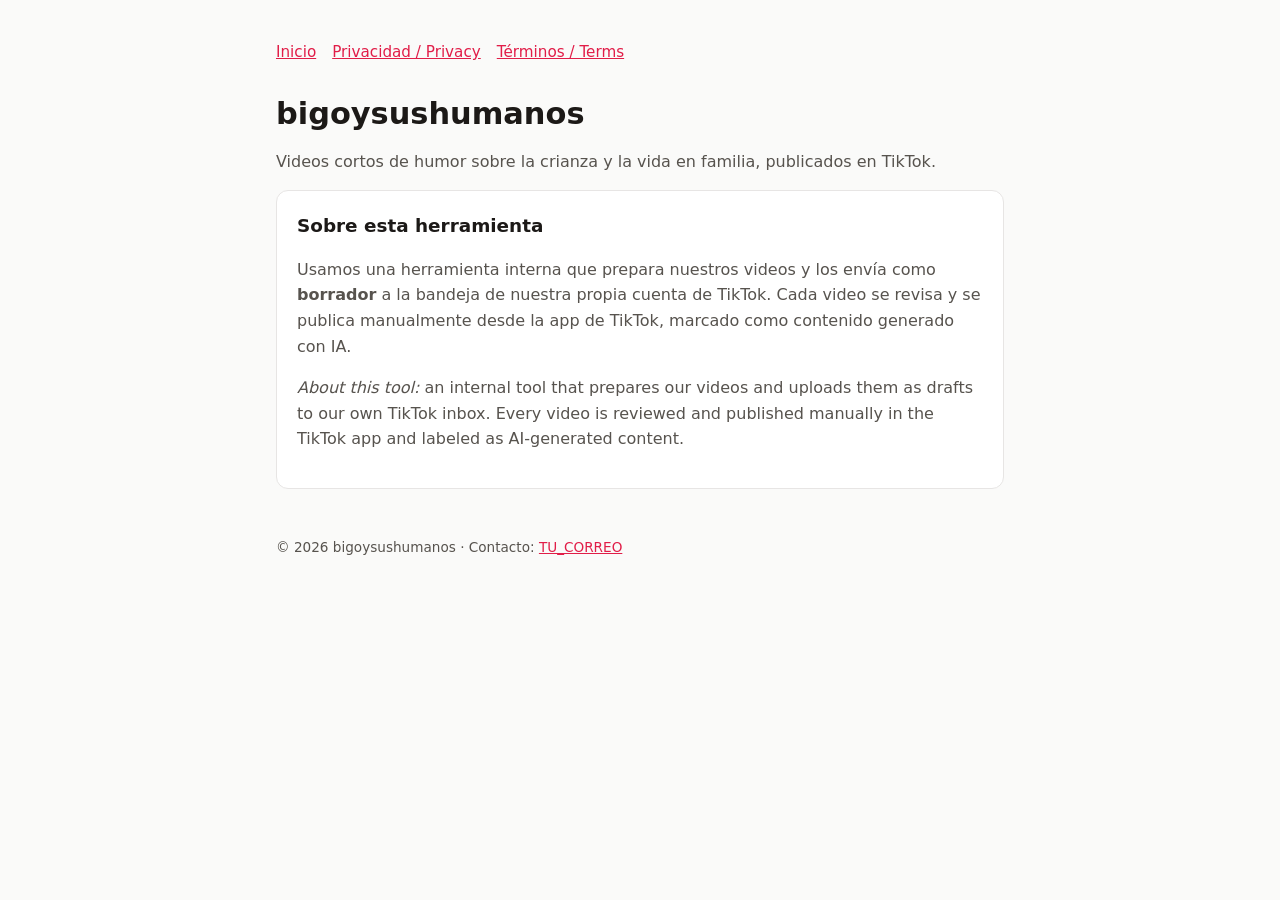
<file: index.html>
<!doctype html><html lang="es"><head><meta charset="utf-8"><meta name="viewport" content="width=device-width,initial-scale=1">
<title>bigoysushumanos</title><meta name="description" content="Videos cortos de humor sobre la vida en familia."><link rel="stylesheet" href="/estilo.css"></head>
<body><main><nav><a href="/">Inicio</a><a href="/privacy.html">Privacidad / Privacy</a><a href="/terms.html">Términos / Terms</a></nav>
<h1>bigoysushumanos</h1>
<p>Videos cortos de humor sobre la crianza y la vida en familia, publicados en TikTok.</p>
<div class="card"><h2 style="margin-top:0">Sobre esta herramienta</h2>
<p>Usamos una herramienta interna que prepara nuestros videos y los envía como <strong>borrador</strong> a la bandeja de nuestra propia cuenta de TikTok. Cada video se revisa y se publica manualmente desde la app de TikTok, marcado como contenido generado con IA.</p>
<p lang="en"><em>About this tool:</em> an internal tool that prepares our videos and uploads them as drafts to our own TikTok inbox. Every video is reviewed and published manually in the TikTok app and labeled as AI-generated content.</p></div>
<footer>© 2026 bigoysushumanos · Contacto: <a href="mailto:bigoysushumanos@gmail.com">TU_CORREO</a></footer></main></body></html>
</file>
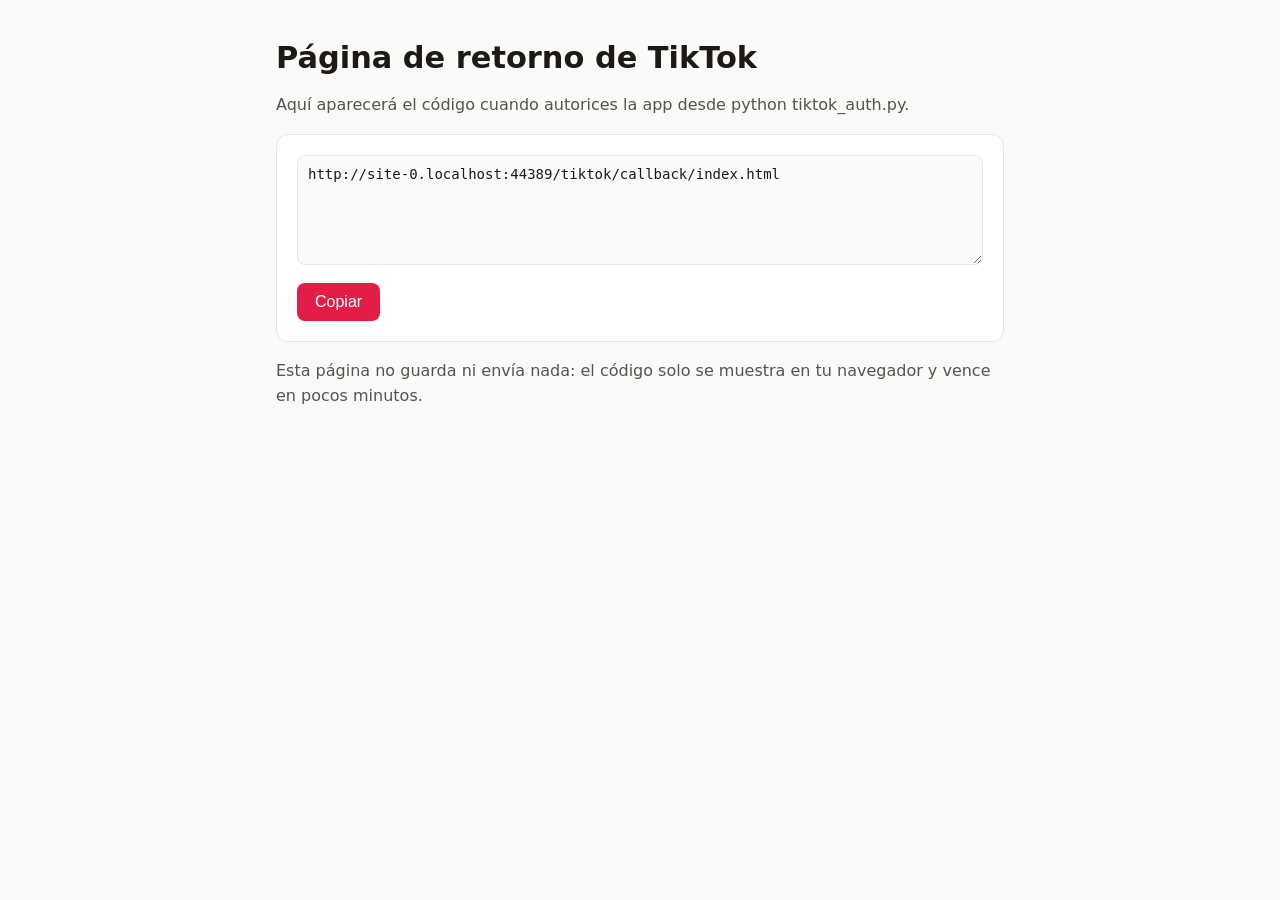
<file: tiktok/callback/index.html>
<!doctype html><html lang="es"><head><meta charset="utf-8"><meta name="viewport" content="width=device-width,initial-scale=1">
<title>Autorización de TikTok</title><meta name="robots" content="noindex"><link rel="stylesheet" href="/estilo.css"></head>
<body><main>
<h1 id="t">Autorización recibida</h1>
<p id="m">Copia la dirección completa y pégala en la terminal donde corre <code>python tiktok_auth.py</code>.</p>
<div class="card"><textarea id="u" readonly></textarea><button id="b">Copiar</button></div>
<p>Esta página no guarda ni envía nada: el código solo se muestra en tu navegador y vence en pocos minutos.</p>
<script>
const u=document.getElementById('u'),p=new URLSearchParams(location.search);
u.value=location.href;
if(p.get('error')){document.getElementById('t').textContent='TikTok devolvió un error';
 document.getElementById('m').textContent=(p.get('error_description')||p.get('error'))+' — vuelve a correr python tiktok_auth.py.';}
else if(!p.get('code')){document.getElementById('t').textContent='Página de retorno de TikTok';
 document.getElementById('m').textContent='Aquí aparecerá el código cuando autorices la app desde python tiktok_auth.py.';}
document.getElementById('b').onclick=async()=>{try{await navigator.clipboard.writeText(u.value)}catch(e){u.select();document.execCommand('copy')}
 document.getElementById('b').textContent='¡Copiado!';};
</script></main></body></html>
</file>
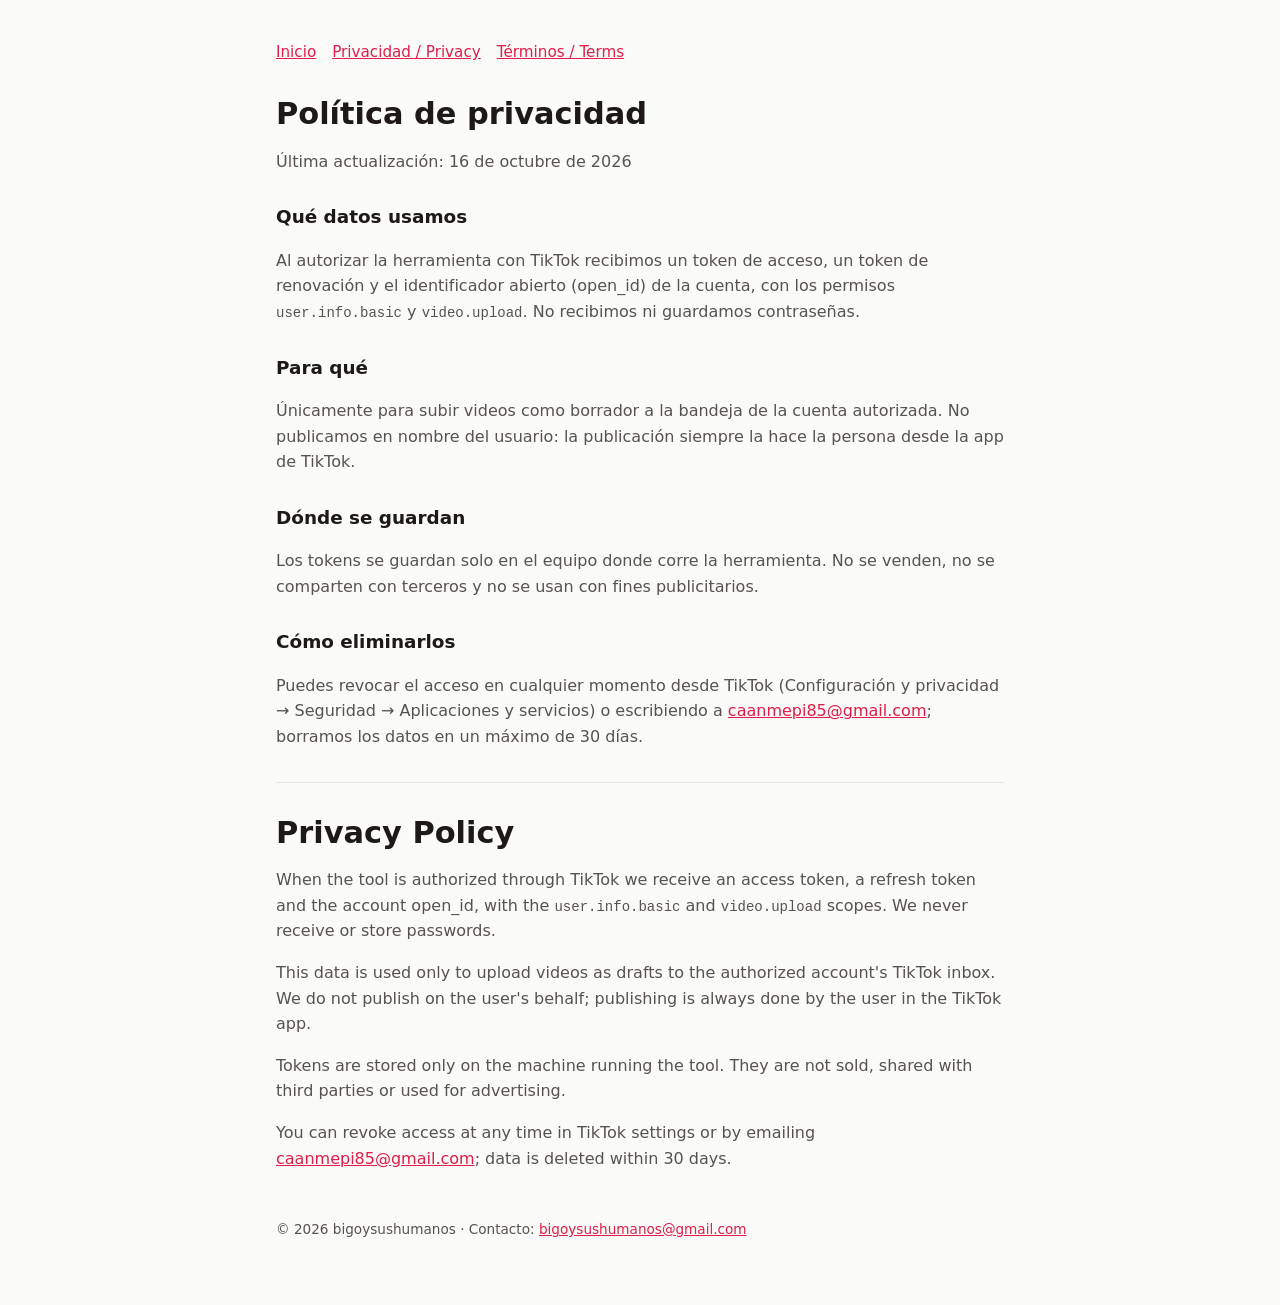
<file: privacy.html>
<!doctype html><html lang="es"><head><meta charset="utf-8"><meta name="viewport" content="width=device-width,initial-scale=1">
<title>Política de privacidad</title><link rel="stylesheet" href="/estilo.css"></head>
<body><main><nav><a href="/">Inicio</a><a href="/privacy.html">Privacidad / Privacy</a><a href="/terms.html">Términos / Terms</a></nav>
<h1>Política de privacidad</h1><p>Última actualización: 16 de octubre de 2026</p>
<h2>Qué datos usamos</h2><p>Al autorizar la herramienta con TikTok recibimos un token de acceso, un token de renovación y el identificador abierto (open_id) de la cuenta, con los permisos <code>user.info.basic</code> y <code>video.upload</code>. No recibimos ni guardamos contraseñas.</p>
<h2>Para qué</h2><p>Únicamente para subir videos como borrador a la bandeja de la cuenta autorizada. No publicamos en nombre del usuario: la publicación siempre la hace la persona desde la app de TikTok.</p>
<h2>Dónde se guardan</h2><p>Los tokens se guardan solo en el equipo donde corre la herramienta. No se venden, no se comparten con terceros y no se usan con fines publicitarios.</p>
<h2>Cómo eliminarlos</h2><p>Puedes revocar el acceso en cualquier momento desde TikTok (Configuración y privacidad → Seguridad → Aplicaciones y servicios) o escribiendo a <a href="mailto:bigoysushumanos@gmail.com">caanmepi85@gmail.com</a>; borramos los datos en un máximo de 30 días.</p>
<hr><h1 lang="en">Privacy Policy</h1><div lang="en">
<p>When the tool is authorized through TikTok we receive an access token, a refresh token and the account open_id, with the <code>user.info.basic</code> and <code>video.upload</code> scopes. We never receive or store passwords.</p>
<p>This data is used only to upload videos as drafts to the authorized account's TikTok inbox. We do not publish on the user's behalf; publishing is always done by the user in the TikTok app.</p>
<p>Tokens are stored only on the machine running the tool. They are not sold, shared with third parties or used for advertising.</p>
<p>You can revoke access at any time in TikTok settings or by emailing <a href="mailto:bigoysushumanos@gmail.com">caanmepi85@gmail.com</a>; data is deleted within 30 days.</p></div>
<footer>© 2026 bigoysushumanos · Contacto: <a href="mailto:bigoysushumanos@gmail.com">bigoysushumanos@gmail.com</a></footer></main></body></html>
</file>
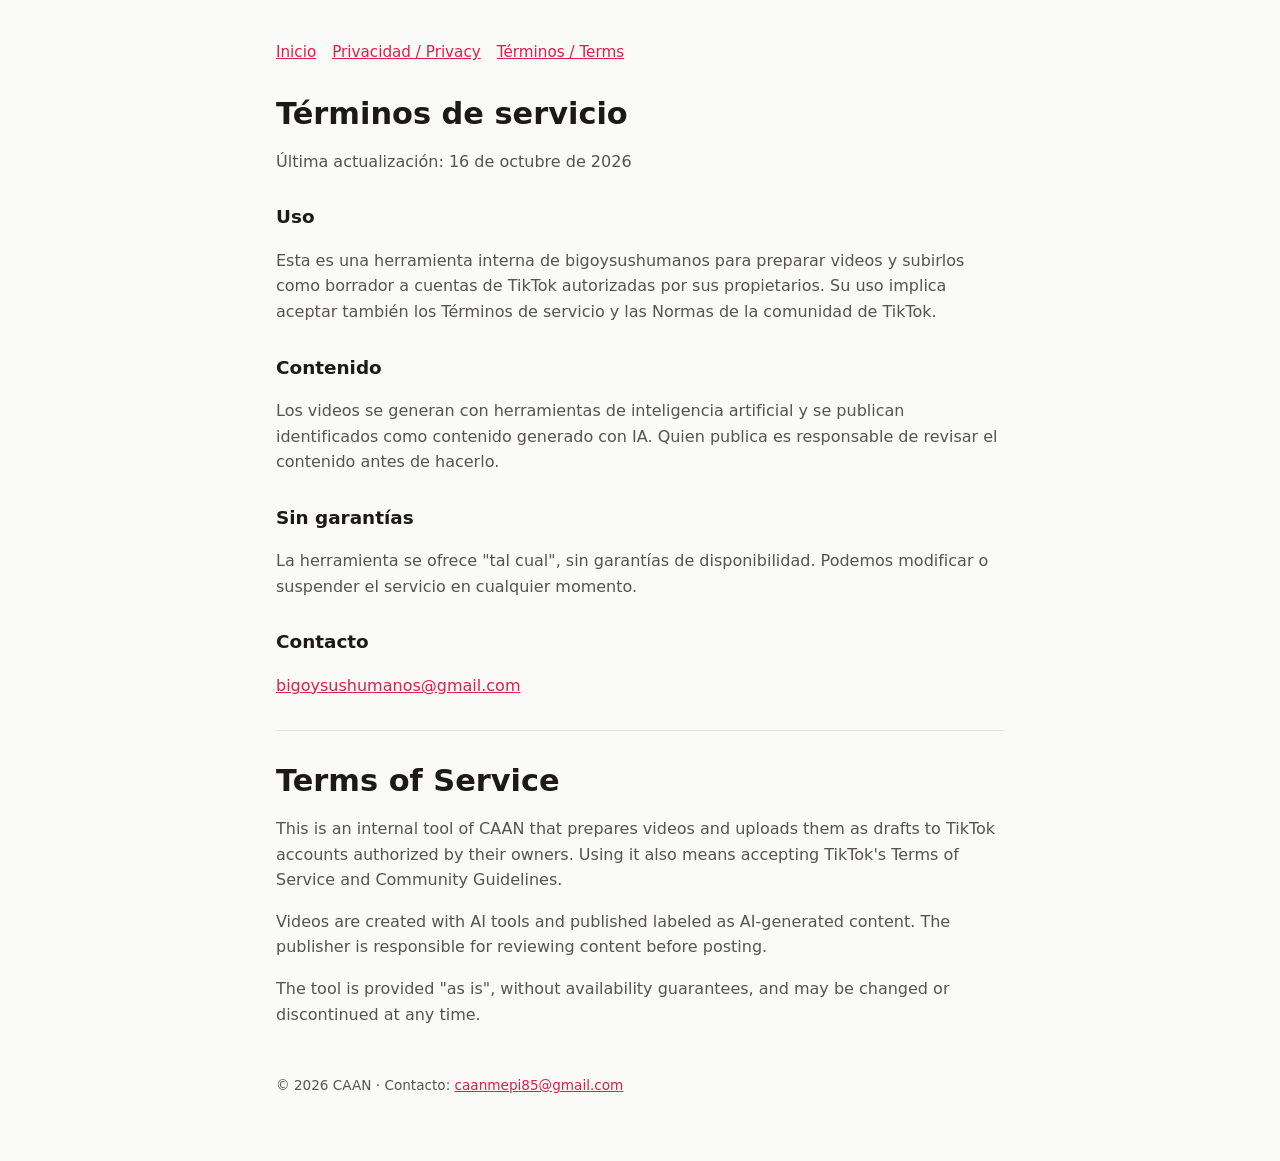
<file: terms.html>
<!doctype html><html lang="es"><head><meta charset="utf-8"><meta name="viewport" content="width=device-width,initial-scale=1">
<title>Términos de servicio</title><link rel="stylesheet" href="/estilo.css"></head>
<body><main><nav><a href="/">Inicio</a><a href="/privacy.html">Privacidad / Privacy</a><a href="/terms.html">Términos / Terms</a></nav>
<h1>Términos de servicio</h1><p>Última actualización: 16 de octubre de 2026</p>
<h2>Uso</h2><p>Esta es una herramienta interna de bigoysushumanos para preparar videos y subirlos como borrador a cuentas de TikTok autorizadas por sus propietarios. Su uso implica aceptar también los Términos de servicio y las Normas de la comunidad de TikTok.</p>
<h2>Contenido</h2><p>Los videos se generan con herramientas de inteligencia artificial y se publican identificados como contenido generado con IA. Quien publica es responsable de revisar el contenido antes de hacerlo.</p>
<h2>Sin garantías</h2><p>La herramienta se ofrece "tal cual", sin garantías de disponibilidad. Podemos modificar o suspender el servicio en cualquier momento.</p>
<h2>Contacto</h2><p><a href="mailto:bigoysushumanos@gmail.com">bigoysushumanos@gmail.com</a></p>
<hr><h1 lang="en">Terms of Service</h1><div lang="en">
<p>This is an internal tool of CAAN that prepares videos and uploads them as drafts to TikTok accounts authorized by their owners. Using it also means accepting TikTok's Terms of Service and Community Guidelines.</p>
<p>Videos are created with AI tools and published labeled as AI-generated content. The publisher is responsible for reviewing content before posting.</p>
<p>The tool is provided "as is", without availability guarantees, and may be changed or discontinued at any time.</p></div>
<footer>© 2026 CAAN · Contacto: <a href="mailto:bigoysushumanos@gmail.com">caanmepi85@gmail.com</a></footer></main></body></html>
</file>
<file: estilo.css>
:root{--bg:#fafaf9;--tx:#1c1917;--mut:#57534e;--ac:#e11d48;--card:#fff;--br:#e7e5e4}
@media (prefers-color-scheme:dark){:root{--bg:#1c1917;--tx:#f5f5f4;--mut:#a8a29e;--card:#292524;--br:#44403c}}
*{box-sizing:border-box}body{margin:0;background:var(--bg);color:var(--tx);font:16px/1.6 system-ui,-apple-system,"Segoe UI",sans-serif}
main{max-width:760px;margin:0 auto;padding:40px 16px 64px}h1{font-size:1.9rem;line-height:1.2;margin:0 0 8px}h2{font-size:1.15rem;margin:28px 0 6px}
p,li{color:var(--mut)}a{color:var(--ac)}nav{display:flex;gap:16px;flex-wrap:wrap;margin-bottom:32px;font-size:.95rem}
.card{background:var(--card);border:1px solid var(--br);border-radius:12px;padding:20px;margin:16px 0}
code,textarea{font:14px ui-monospace,Consolas,monospace}textarea{width:100%;min-height:110px;padding:10px;border-radius:8px;border:1px solid var(--br);background:var(--bg);color:var(--tx)}
button{background:var(--ac);color:#fff;border:0;border-radius:8px;padding:10px 18px;font-size:1rem;cursor:pointer;margin-top:10px}
footer{margin-top:48px;font-size:.85rem;color:var(--mut)}hr{border:0;border-top:1px solid var(--br);margin:32px 0}
</file>
